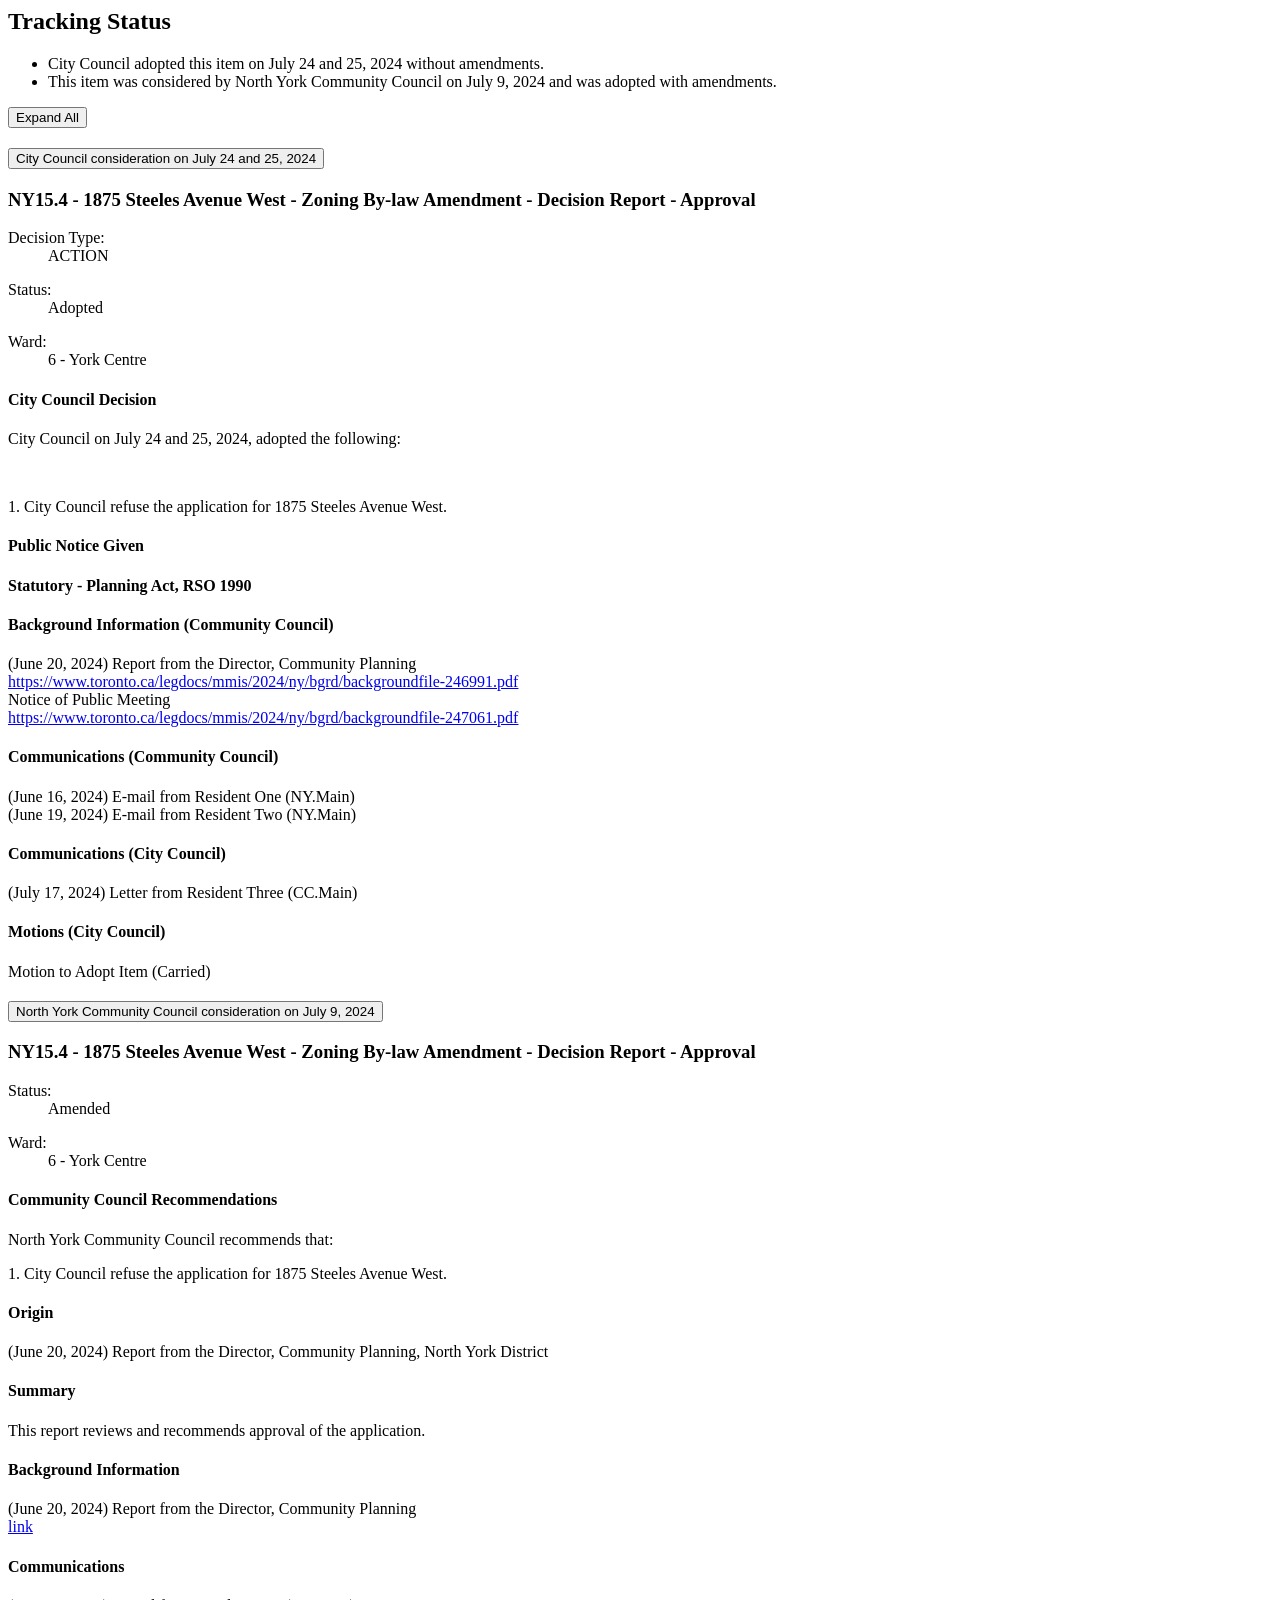
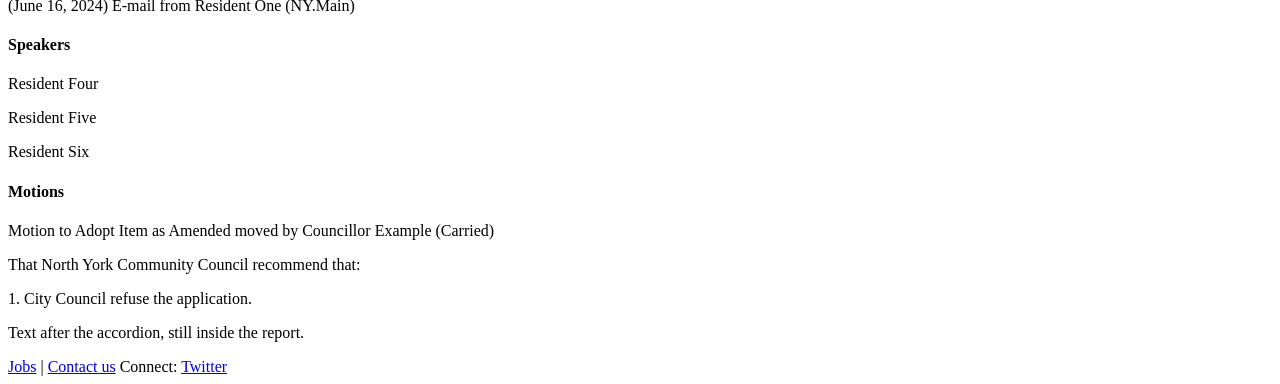
<file: pipeline/tests/sample_item.html>
<!-- Hand-made sample that copies the structure of a real TMMIS item page (2024.NY15.4),
     shortened. Resident names are invented placeholders: the parser must drop them. -->
<html><body><main><section class="content-page flex-fill"><div class="report">
<h2 class="section-title">Tracking Status</h2>
<div class="mb-4"><ul><li>City Council adopted this item on July 24 and 25, 2024 without amendments.</li>
<li>This item was considered by North York Community Council on July 9, 2024 and was adopted with amendments.</li></ul></div>
<div class="accordion__controls text-right"><button class="btn accordin-button-expand">Expand All</button></div>
<div class="accordion">
 <div class="card"><div class="card-header blue panel-title p-2"><h2 class="m-0 p-0">
   <button class="btn btn-link btn-block text-left accordin-heading">City Council consideration on July 24 and 25, 2024</button></h2></div>
  <div class="collapse in"><div class="card-body"><div class="item-separator"></div>
   <h3 class="heading">NY15.4 - 1875 Steeles Avenue West - Zoning By-law Amendment - Decision Report - Approval</h3>
   <div class="d-info">
    <dl><dt class="inline">Decision Type:</dt><dd class="inline">ACTION</dd></dl>
    <dl><dt class="inline">Status:</dt><dd class="inline">Adopted</dd></dl>
    <dl><dt class="inline">Ward:</dt><dd class="inline">6 - York Centre</dd></dl>
    <h4>City Council Decision</h4>
    <div class="wep"><p><span>City Council on July 24 and 25, 2024, adopted the following:</span></p><p>&nbsp;</p>
     <p>1. City Council refuse the application for 1875 Steeles Avenue West.</p></div>
   </div>
   <h4 class="italics normal-text">Public Notice Given</h4>
   <h4 class="italics normal-text">Statutory - Planning Act, RSO 1990</h4>
   <h4>Background Information (Community Council)</h4>
   <div><span class="rpt-text">(June 20, 2024)
       Report from the Director, Community Planning</span><br>
     <a class="rpt-text" href="https://www.toronto.ca/legdocs/mmis/2024/ny/bgrd/backgroundfile-246991.pdf">https://www.toronto.ca/legdocs/mmis/2024/ny/bgrd/backgroundfile-246991.pdf</a><br>
     <span class="rpt-text">Notice of Public Meeting</span><br>
     <a class="rpt-text" href="https://www.toronto.ca/legdocs/mmis/2024/ny/bgrd/backgroundfile-247061.pdf">https://www.toronto.ca/legdocs/mmis/2024/ny/bgrd/backgroundfile-247061.pdf</a><br></div>
   <h4>Communications (Community Council)</h4>
   <div><span class="rpt-text">(June 16, 2024) E-mail from
		Resident One (NY.Main)</span><br><span class="rpt-text">(June 19, 2024) E-mail from Resident Two (NY.Main)</span><br></div>
   <h4>Communications (City Council)</h4>
   <div><span class="rpt-text">(July 17, 2024) Letter from Resident Three (CC.Main)</span><br></div>
   <h4>Motions (City Council)</h4>
   <div><div><div class="italics">Motion
			 to Adopt Item <span class="italics">(Carried)</span></div></div></div>
  </div></div></div>
 <div class="card"><div class="card-header blue panel-title p-2"><h2 class="m-0 p-0">
   <button class="btn btn-link btn-block text-left accordin-heading">North York Community Council consideration on July 9, 2024</button></h2></div>
  <div class="collapse"><div class="card-body">
   <h3 class="heading">NY15.4 - 1875 Steeles Avenue West - Zoning By-law Amendment - Decision Report - Approval</h3>
   <div class="d-info">
    <dl><dt class="inline">Status:</dt><dd class="inline">Amended</dd></dl>
    <dl><dt class="inline">Ward:</dt><dd class="inline">6 - York Centre</dd></dl>
    <h4>Community Council Recommendations</h4>
    <div class="wep"><p>North York Community Council recommends that:</p>
     <p>1. City Council refuse the application for 1875 Steeles Avenue West.</p></div>
    <h4>Origin</h4><div>(June 20, 2024) Report from the Director, Community Planning, North York District</div>
    <h4>Summary</h4><div class="wep"><p>This report reviews and recommends approval of the application.</p></div>
   </div>
   <h4>Background Information</h4>
   <div><span class="rpt-text">(June 20, 2024) Report from the Director, Community Planning</span><br>
     <a class="rpt-text" href="https://www.toronto.ca/legdocs/mmis/2024/ny/bgrd/backgroundfile-246991.pdf">link</a><br></div>
   <h4>Communications</h4>
   <div><span class="rpt-text">(June 16, 2024) E-mail from Resident One (NY.Main)</span><br></div>
   <h4>Speakers</h4>
   <div><p>Resident Four</p><p>Resident Five</p><p>Resident Six</p></div>
   <h4>Motions</h4>
   <div><div><div class="italics">Motion to Adopt Item as Amended moved by Councillor Example <span class="italics">(Carried)</span></div>
     <p>That North York Community Council recommend that:</p><p>1. City Council refuse the application.</p></div></div>
  </div></div></div>
</div>
<p>Text after the accordion, still inside the report.</p>
</div></section></main>
<footer><a href="https://www.toronto.ca/home/jobs/">Jobs</a> | <a href="https://www.toronto.ca/home/contact-us/">Contact us</a>
 Connect: <a href="https://twitter.com/cityoftoronto">Twitter</a>
 <script>$(document).trigger('footer.loaded');</script></footer></body></html>
</file>
